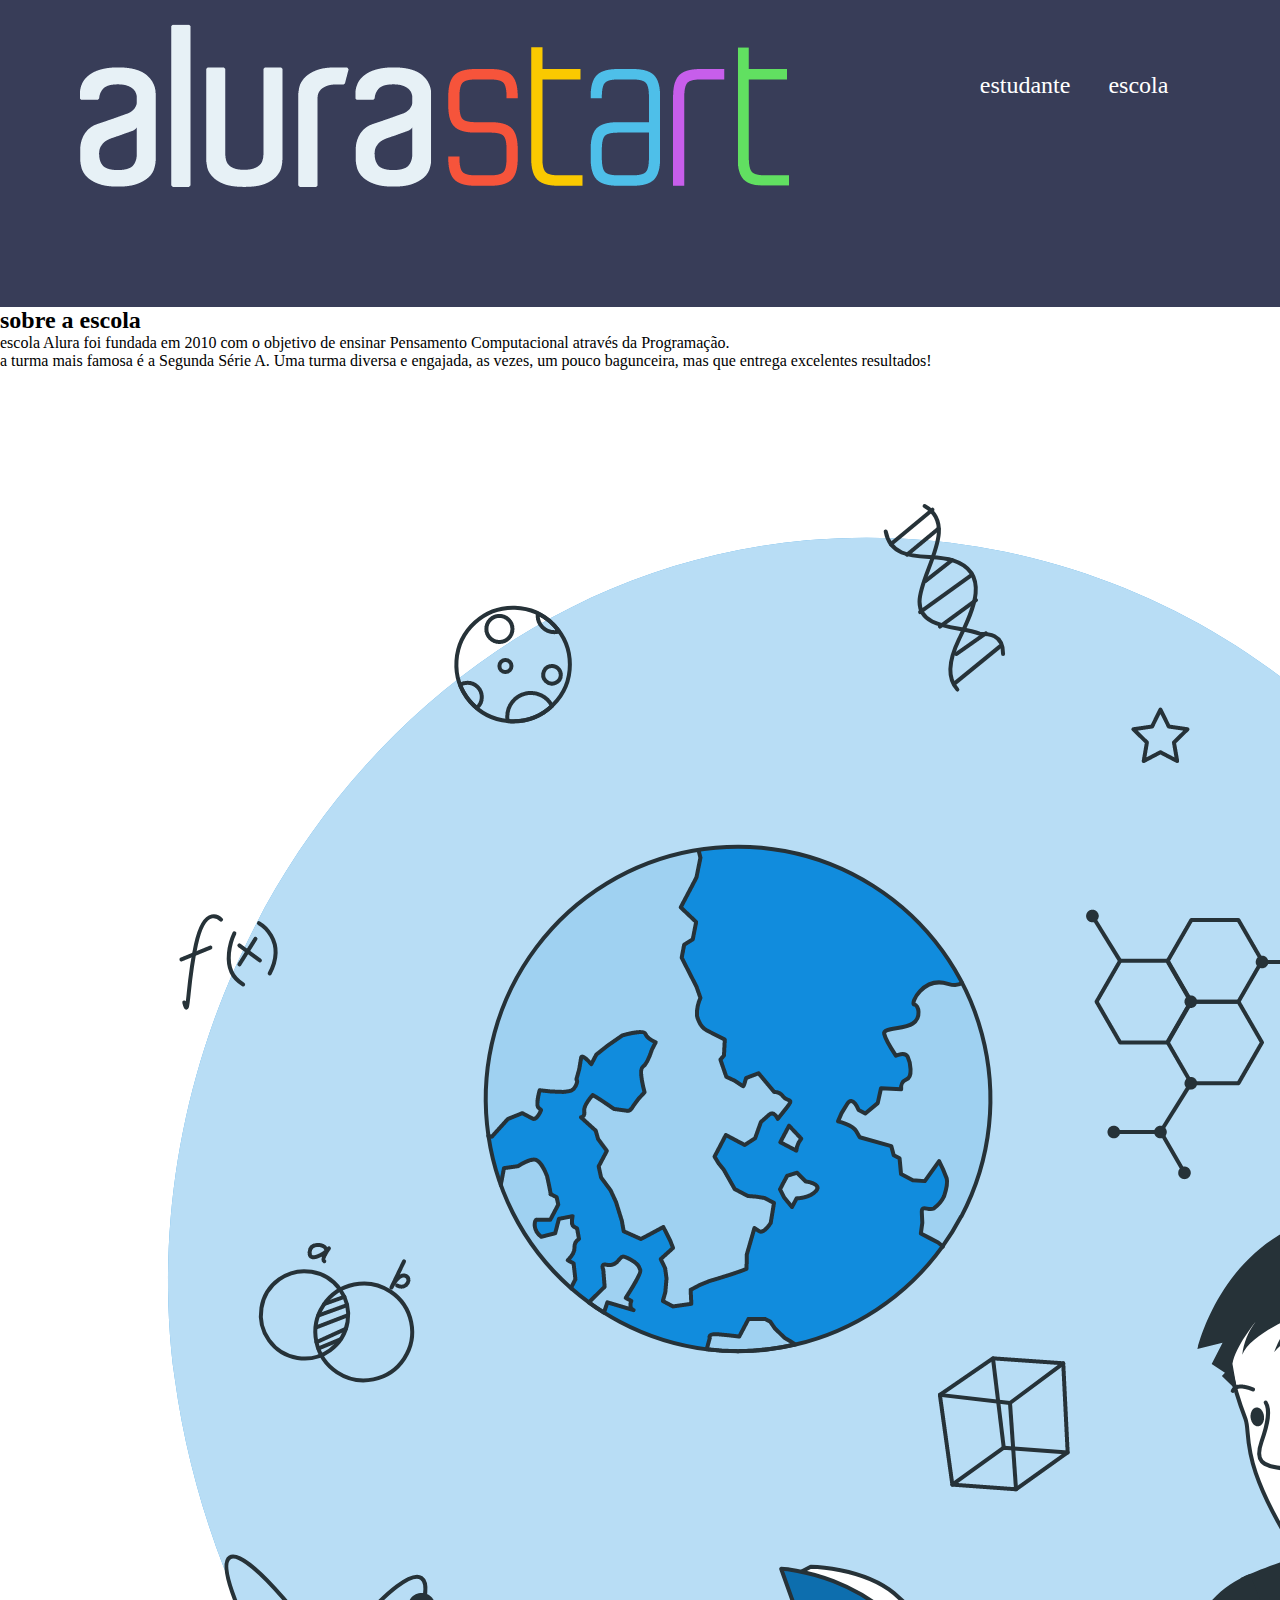
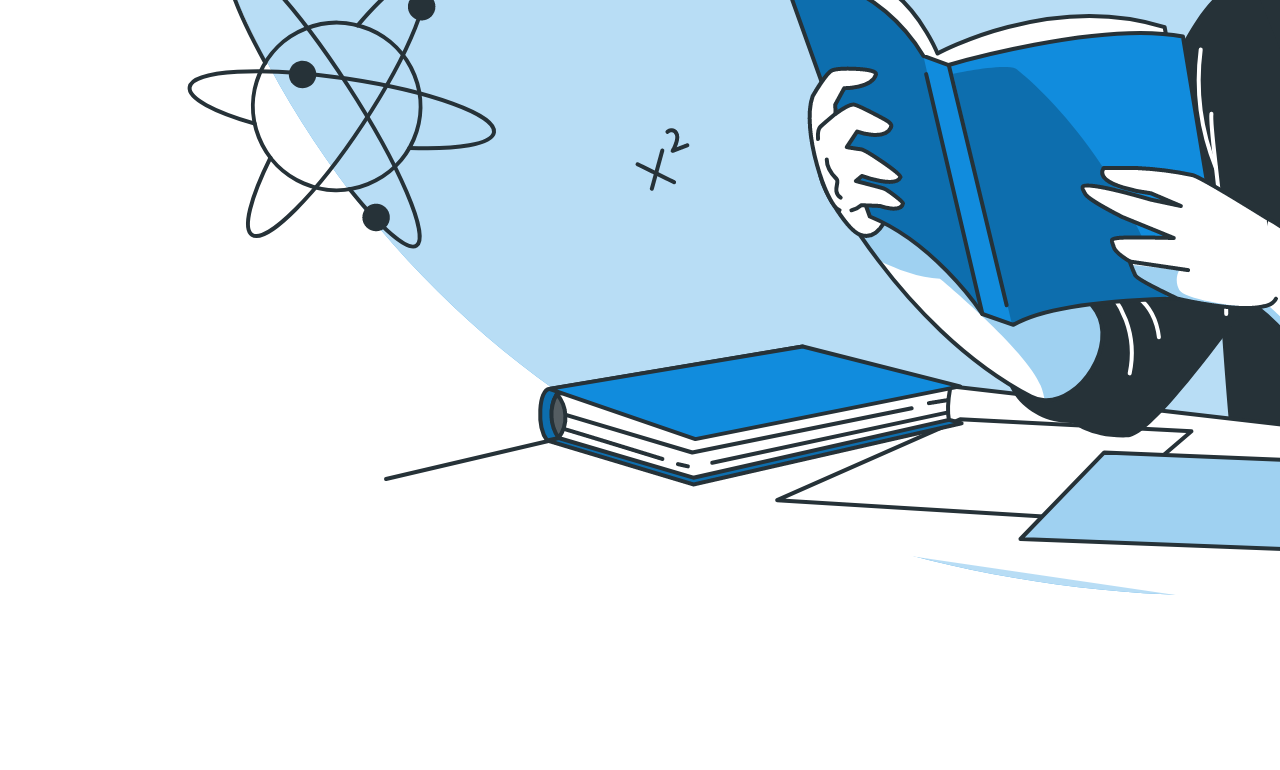
<file: site-escola-main/index.html>
</body>
</html>
<title>Document</title>
<header><img class="cabeçalho-imagem" src="alurastart logo (1).png" alt="menu">
<ul class="cabeçalho-lista-item">
    <li class="cabeçalho-lista-item">estudante</li>
    <li class="cabeçalho-lista-item">escola</li>
</ul>
</header>

<!DOCTYPE html>
<html lang="en">
<head>
    <link rel="stylesheet" href="style.css">
    <meta charset="UTF-8">
    <meta name="viewport" content="width=device-width, initial-scale=1.0">
    <title>Document</title>
</head>
<body>
    <header class="cabeçalho">
       <link rel="stylesheet" href="style.css">
    <ul class="cabeçalho-lista-item">
    </ul>
    </header>
    <section class="escola">
        <h2 class="escola-titulo">sobre a escola</h2>
        <p class="escola-texto-um">escola Alura foi fundada em 2010 com o objetivo de
ensinar
Pensamento Computacional através da Programação.</p>
        <p class="escola-texto-dois">a turma mais famosa é a Segunda Série A. Uma turma
diversa

e engajada, as vezes, um pouco bagunceira, mas

que entrega excelentes resultados!</p>
    </section>
    <link rel="stylesheet" href="style.css">
    <img src="./img/Learning-bro(1).png" alt="estudante">
    <img class=”escola-imagem” src="./img/Learning-bro(1).png"
</file>
<file: site-escola-main/style.css>
header{
    background-color: #383D58;
    color: white;
.cabeçalho-imagem
        width: 20%;
        background-color: #383D58;
        color: white;
        display:flex;  

    justify-content: space-around;
    padding: 24px 0;
}

.cabeçalho-lista-item{
    display: inline-block;
    margin: 0 16px;
    padding: 24px 0;
    font-size: 24px;
}

*{
    margin: 0;
    padding: 0;
}
.escola-imagem{
    width:25%;
    }
</file>
